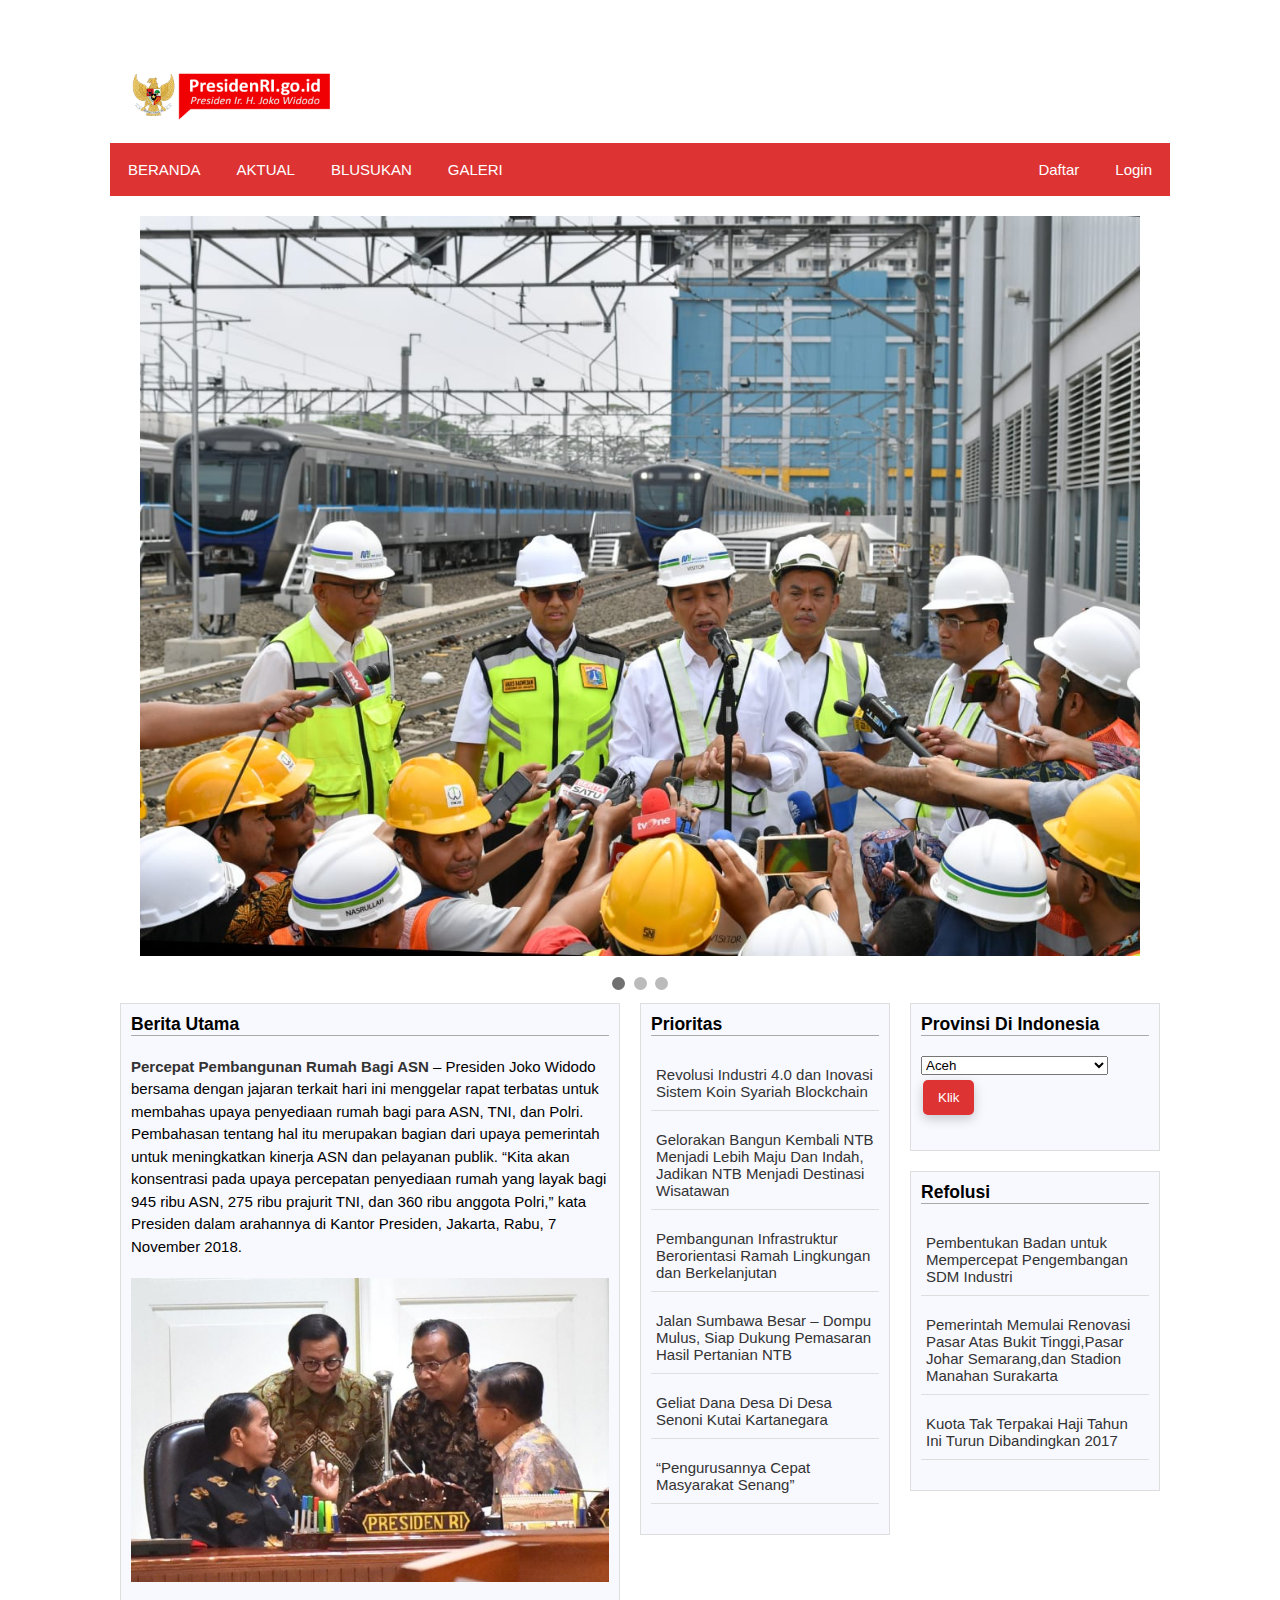
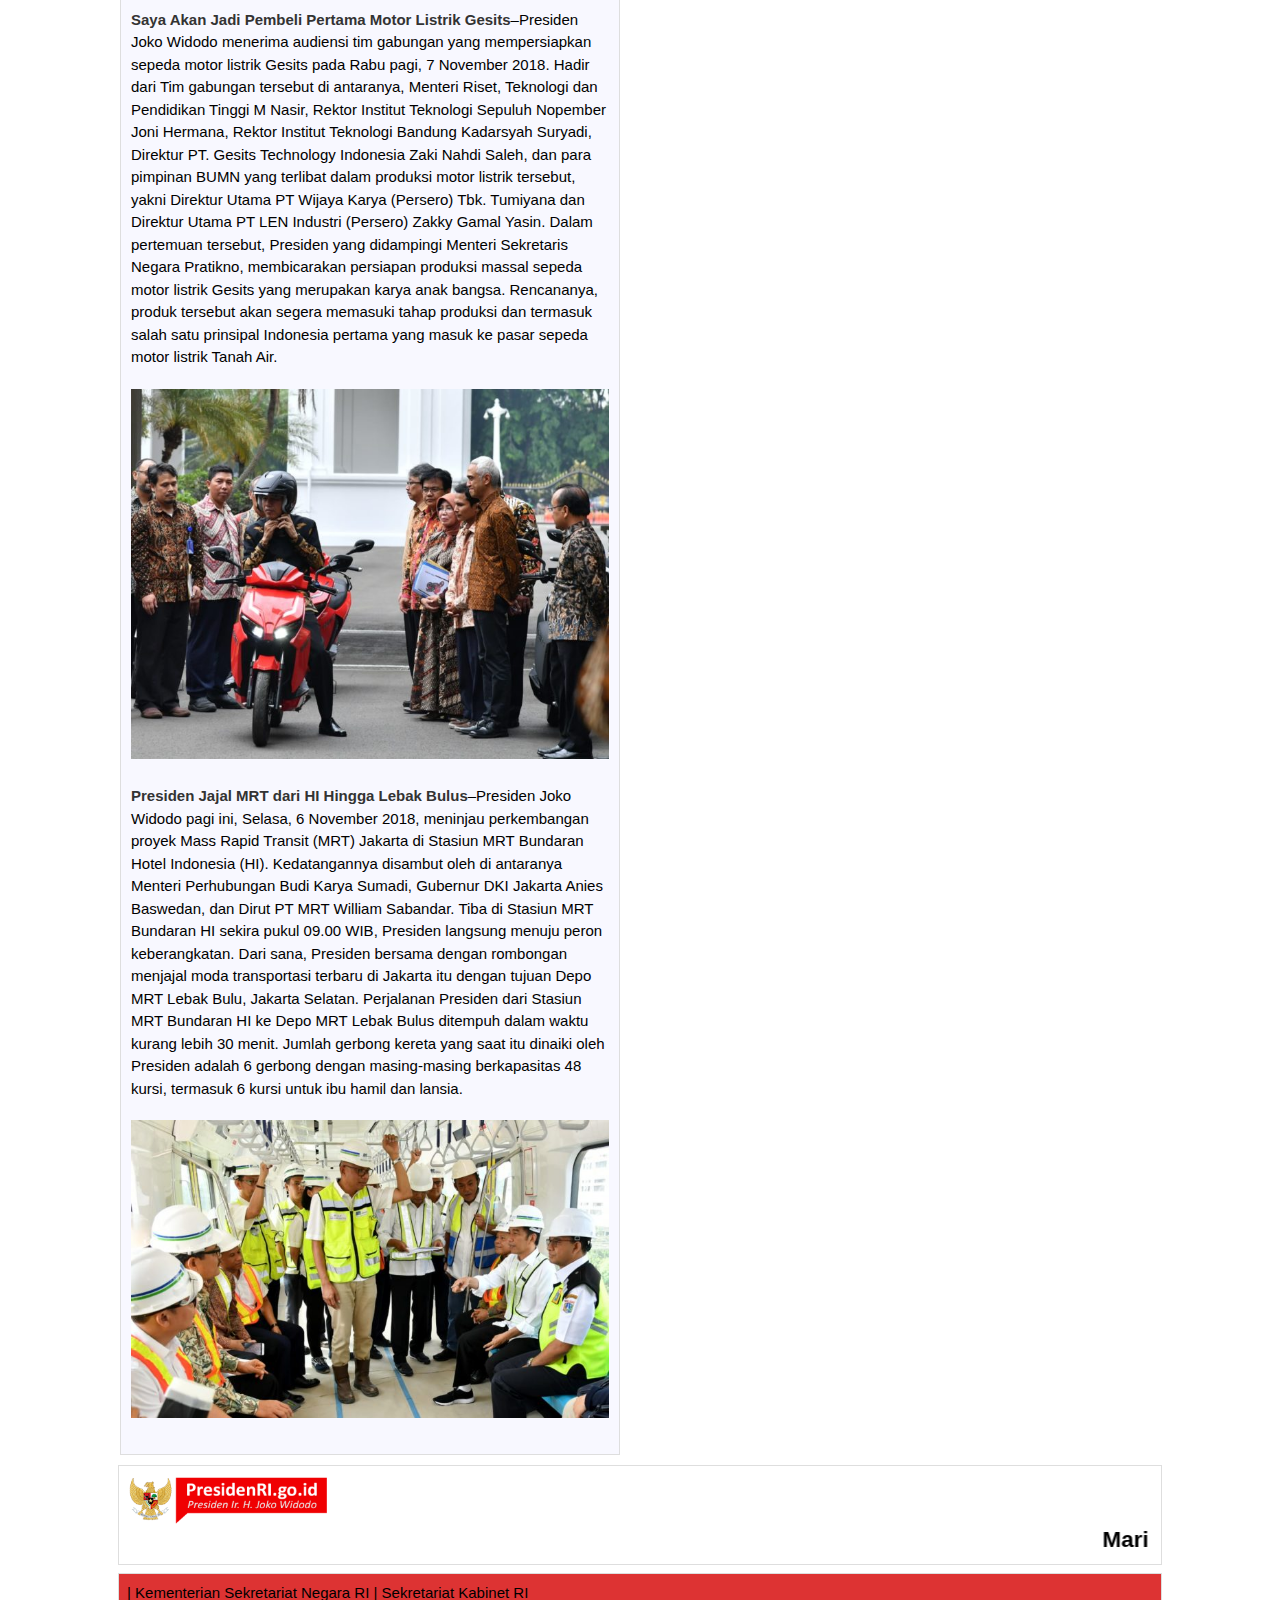
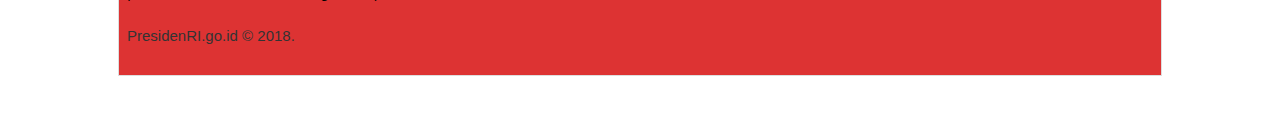
<file: index.html>
<!DOCTYPE html>
<html lang="en">

<head>
	<link href="logo.png" rel="shortcut icon">
	<meta charset="UTF-8">
	<title>Presiden RI</title>
	<meta name="viewport" content="width=device-width, initial-scale=1.0">
	<link rel="stylesheet" type="text/css" href="stylee.css">
	<script src="javascript.js"></script>
	<script src="javascript1.js"></script>
	<script type="text/javascript" src="jquery-1.2.3.min.js"></script>
	<script type="text/javascript"></script>
<body>


   <!-- <body onload = "JavaScript:AutoRefresh(5000);"> -->
<div class="backTop"><img src="11.png" width="25" height="10"></div>
<div class="container">
	<p id="name"></p>
	
	<div class="header">
			<a href="index.html"><img src="prs.png" width="200" height="50" alt="head" class="logo"></a>

			
			      <!-- <p>This page will refresh every 5 seconds.</p> -->
	</div> <!--/ .header -->
	<div class="menu">
		<meta name="viewport" content="width=320">
		<ul>

			<li><a href="index.html">BERANDA</a></li>
			<li><a href="aktual.html" onclick="cek();">AKTUAL</a></li>
			<li><a href="blusukan.html" onclick="cek();">BLUSUKAN</a></li>
			<li><a href="galeri.html" onclick="cek();">GALERI</a></li>
			<ul class="nav navbar-nav navbar-right">
			</ul>
		    <li data-toggle="modal" data-target="#mydaftar"><a href="daftar.html"><span class=""></span> Daftar</a></li>
		    <li data-toggle="modal" data-target="#mylogin"><a href="login.html"><span class=""></span> Login</a></li>

	</div>

<!--  -->

<!--  	<h2>Slideshow</h2>
	<p>Change image every 2 seconds:</p> -->
	<p></p>
 	<div class="slideshow-container">
	<div class="mySlides fade">

 	<img src="c.jpeg" style="width:100%">

	</div>
 	<div class="mySlides fade">

  	<img src="b.jpeg" style="width:100%">
	</div>
 	<div class="mySlides fade">

  	<img src="a.jpeg" style="width:100%">

	</div>
	</div>
	<br>
	<div style="text-align:center">
	 <span class="dot"></span> 
	 <span class="dot"></span> 
	 <span class="dot"></span> 
	</div>

 	<script> //slide show
	var slideIndex = 0;
	showSlides();
 	function showSlides() {
    var i;
    var slides = document.getElementsByClassName("mySlides");
    var dots = document.getElementsByClassName("dot");
    for (i = 0; i < slides.length; i++) {
       slides[i].style.display = "none";  
    }
    slideIndex++;
    if (slideIndex> slides.length) {slideIndex = 1}    
    for (i = 0; i < dots.length; i++) {
        dots[i].className = dots[i].className.replace(" active", "");
    }
    slides[slideIndex-1].style.display = "block";  
    dots[slideIndex-1].className += " active";
    setTimeout(showSlides, 4000); // 
	}
	</script>

		<!-- back to top -->
		<script src="https://code.jquery.com/jquery-3.2.1.min.js"></script>
		<script type="text/javascript">
	    var $backToTop = $(".backTop");
	    $backToTop.hide();
	    $(window).on('scroll', function() {
	      if ($(this).scrollTop() > 100) {
	        $backToTop.fadeIn();
	      } else {
	        $backToTop.fadeOut();
	      }
	    });

	    $backToTop.on('click', function(e) {
	      $("html, body").animate({scrollTop: 0}, 400);
	    });
	</script>

		<script type='text/javascript'> //menu melayang
		//<![CDATA[
		$(document).ready(function() {
		    var stickyNavTop = $('.menu ul').offset().top; 
		    var stickyNav = function(){
		        var scrollTop = $(window).scrollTop();  
		        if (scrollTop > stickyNavTop) { 
		            $('.menu ul').css({ 'position': 'fixed', 'top':0, 'z-index':999 });
		        } else {
		            $('.menu ul').css({ 'position': 'relative' });
		        }
		    };
		    stickyNav();
		    $(window).scroll(function() {
		        stickyNav();
		    });
		});
		//]]>
		</script>

		 <script>

		function myFunction() {
    	document.getElementsByClassName("menu")[0].classList.toggle("responsive");}
    </script>

		<div class="main">
		<div class="middle">
			<h3>Berita Utama</h3>
			<p><strong><a href="beranda.html">Percepat Pembangunan Rumah Bagi ASN </a></strong>– Presiden Joko Widodo bersama dengan jajaran terkait hari ini menggelar rapat terbatas untuk membahas upaya penyediaan rumah bagi para ASN, TNI, dan Polri. Pembahasan tentang hal itu merupakan bagian dari upaya pemerintah untuk meningkatkan kinerja ASN dan pelayanan publik.

			“Kita akan konsentrasi pada upaya percepatan penyediaan rumah yang layak bagi 945 ribu ASN, 275 ribu prajurit TNI, dan 360 ribu anggota Polri,” kata Presiden dalam arahannya di Kantor Presiden, Jakarta, Rabu, 7 November 2018.</p>
			<p><img src="1.jpeg" alt=""></p>
			<p><strong><a href="beranda.html">Saya Akan Jadi Pembeli Pertama Motor Listrik Gesits</a></strong>–Presiden Joko Widodo menerima audiensi tim gabungan yang mempersiapkan sepeda motor listrik Gesits pada Rabu pagi, 7 November 2018. Hadir dari Tim gabungan tersebut di antaranya, Menteri Riset, Teknologi dan Pendidikan Tinggi M Nasir, Rektor Institut Teknologi Sepuluh Nopember Joni Hermana, Rektor Institut Teknologi Bandung Kadarsyah Suryadi, Direktur PT. Gesits Technology Indonesia Zaki Nahdi Saleh, dan para pimpinan BUMN yang terlibat dalam produksi motor listrik tersebut, yakni Direktur Utama PT Wijaya Karya (Persero) Tbk. Tumiyana dan Direktur Utama PT LEN Industri (Persero) Zakky Gamal Yasin.

			Dalam pertemuan tersebut, Presiden yang didampingi Menteri Sekretaris Negara Pratikno, membicarakan persiapan produksi massal sepeda motor listrik Gesits yang merupakan karya anak bangsa. Rencananya, produk tersebut akan segera memasuki tahap produksi dan termasuk salah satu prinsipal Indonesia pertama yang masuk ke pasar sepeda motor listrik Tanah Air.</p>	
			<p><img src="2.jpeg" alt=""></p>
			<p><strong><a href="beranda.html">Presiden Jajal MRT dari HI Hingga Lebak Bulus</a></strong>–Presiden Joko Widodo pagi ini, Selasa, 6 November 2018, meninjau perkembangan proyek Mass Rapid Transit (MRT) Jakarta di Stasiun MRT Bundaran Hotel Indonesia (HI). Kedatangannya disambut oleh di antaranya Menteri Perhubungan Budi Karya Sumadi, Gubernur DKI Jakarta Anies Baswedan, dan Dirut PT MRT William Sabandar.

			Tiba di Stasiun MRT Bundaran HI sekira pukul 09.00 WIB, Presiden langsung menuju peron keberangkatan. Dari sana, Presiden bersama dengan rombongan menjajal moda transportasi terbaru di Jakarta itu dengan tujuan Depo MRT Lebak Bulu, Jakarta Selatan.

			Perjalanan Presiden dari Stasiun MRT Bundaran HI ke Depo MRT Lebak Bulus ditempuh dalam waktu kurang lebih 30 menit. Jumlah gerbong kereta yang saat itu dinaiki oleh Presiden adalah 6 gerbong dengan masing-masing berkapasitas 48 kursi, termasuk 6 kursi untuk ibu hamil dan lansia.</p>
			<p><img src="3.jpeg" alt=""></p>
		</div> <!--/ .middle -->

<div class="right">
			<h3>Prioritas</h3>
			<p>
				<ul>
					<li><a href="#">Revolusi Industri 4.0 dan Inovasi Sistem Koin Syariah Blockchain</a></li>
					<li><a href="#">Gelorakan Bangun Kembali NTB Menjadi Lebih Maju Dan Indah, Jadikan NTB Menjadi Destinasi Wisatawan</a></li>
					<li><a href="#">Pembangunan Infrastruktur Berorientasi Ramah Lingkungan dan Berkelanjutan</a></li>
					<li><a href="#">Jalan Sumbawa Besar – Dompu Mulus, Siap Dukung Pemasaran Hasil Pertanian NTB</a></li>
					<li><a href="#">Geliat Dana Desa Di Desa Senoni Kutai Kartanegara</a></li>
					<li><a href="#">“Pengurusannya Cepat Masyarakat Senang”</a></li>
					
				</ul>
			</p>
		</div> <!--/ .right -->
		<div id="demo">
				<div class="right">
			<h3>Provinsi Di Indonesia</h3>
			<p>
				<ul>
					<form>
					  <select id="mySelect">
					  	<option id="Aceh">Aceh</option>
					    <option id="Jawa Tengah">Jawa Tengah</option>
					    <option id="Jawa Barat">Jawa Barat</option>
					    <option id="Jawa Timur">Jawa Timur</option>
					    <option id="Bali">Bali</option>
					    <option id="Sumatera Utara">Sumatera Utara</option>
					    <option id="Sumatera Barat	">Sumatera Barat</option>
					    <option id="Riau">Riau</option>
					    <option id="Kepulauan Riau">Kepulauan Riau</option>
					    <option id="Jambi">Jambi</option>
					    <option id="Bengkulu">Bengkulu</option>
					    <option id="Sumatera Selatan">Sumatera Selatan</option>
					    <option id="Kepulauan Bangka Belitung">Kepulauan Bangka Belitung</option>
					    <option id="Lampung">Lampung</option>
					    <option id="Banten">Banten</option>
					    <option id="DKI Jakarta">DKI Jakarta</option>
					    <option id="DI Yogyakarta">DI Yogyakarta</option>
					    <option id="Nusa Tenggara Barat">Nusa Tenggara Barat</option>
					    <option id="Nusa Tenggara Timur">Nusa Tenggara Timur</option>
					  </select>
					  <button class="tombol" onclick="loadDoc()">Klik</button>

					</form>
					
					<p id="demo"></p>
					
				</ul>
			</p>
		</div> <!--/ .right -->
		<div class="right">
			<h3>Refolusi </h3>
			<p>
				<ul>
					<li><a href="#">Pembentukan Badan untuk Mempercepat Pengembangan SDM Industri</a></li>
					<li><a href="#">Pemerintah Memulai Renovasi Pasar Atas Bukit Tinggi,Pasar Johar Semarang,dan Stadion Manahan Surakarta</a></li>
					<li><a href="#">Kuota Tak Terpakai Haji Tahun Ini Turun Dibandingkan 2017</a></li>
					</ul>
			</p>
		</div> <!--/ .right -->

	</div> <!--/ .main -->


	<div class="footer1">
		<a href="beranda.html"><img src="prs.png" width="200" height="50" alt=""></a>
		<marquee><h2>Mari Wujudkan Indonesia Menjadi Negara Yang Lebih Baik!!</h2></marquee>
	</div>

	<div class="footer">
		<p>| Kementerian Sekretariat Negara RI | Sekretariat Kabinet RI </p>
		<p><a href="http://presidenri.go.id">PresidenRI.go.id © 2018.</a></p>
	</div> <!--/ .footer -->
 

</div>
</body>
</html>
</div>
</file>
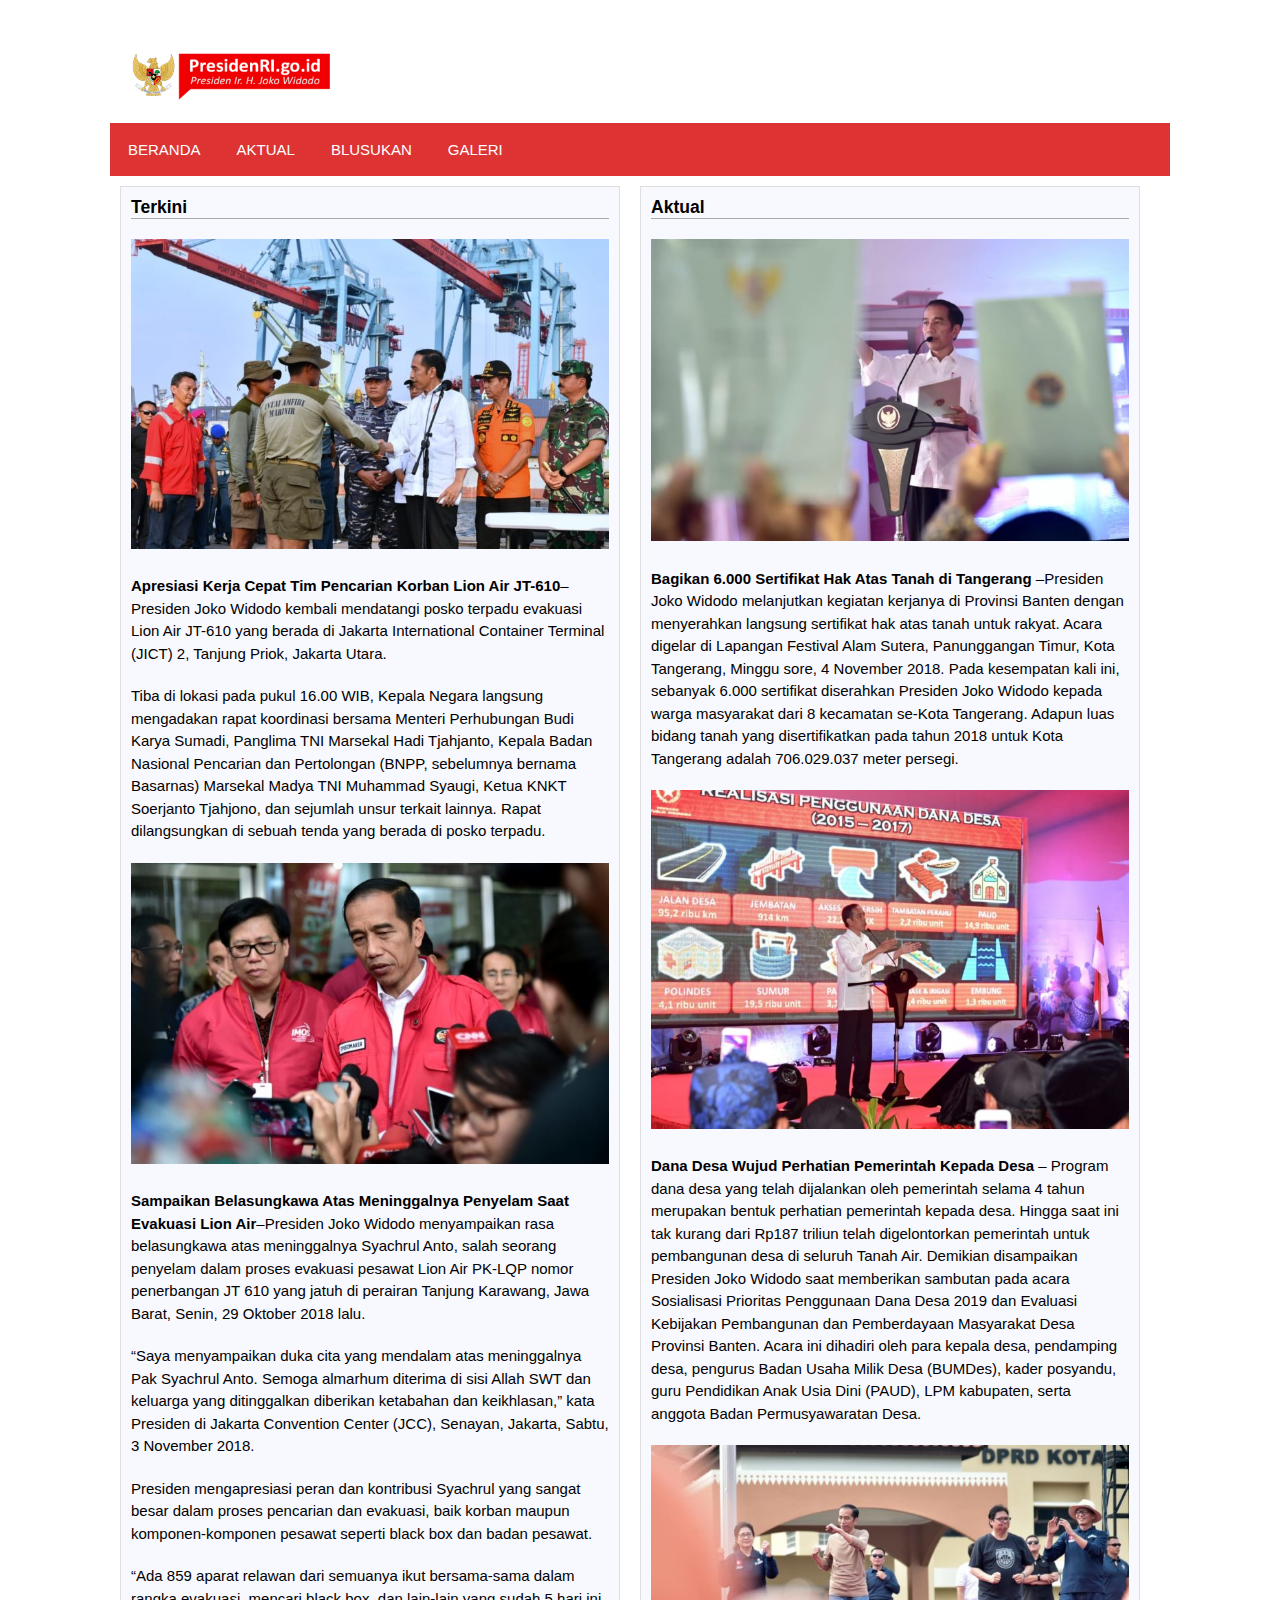
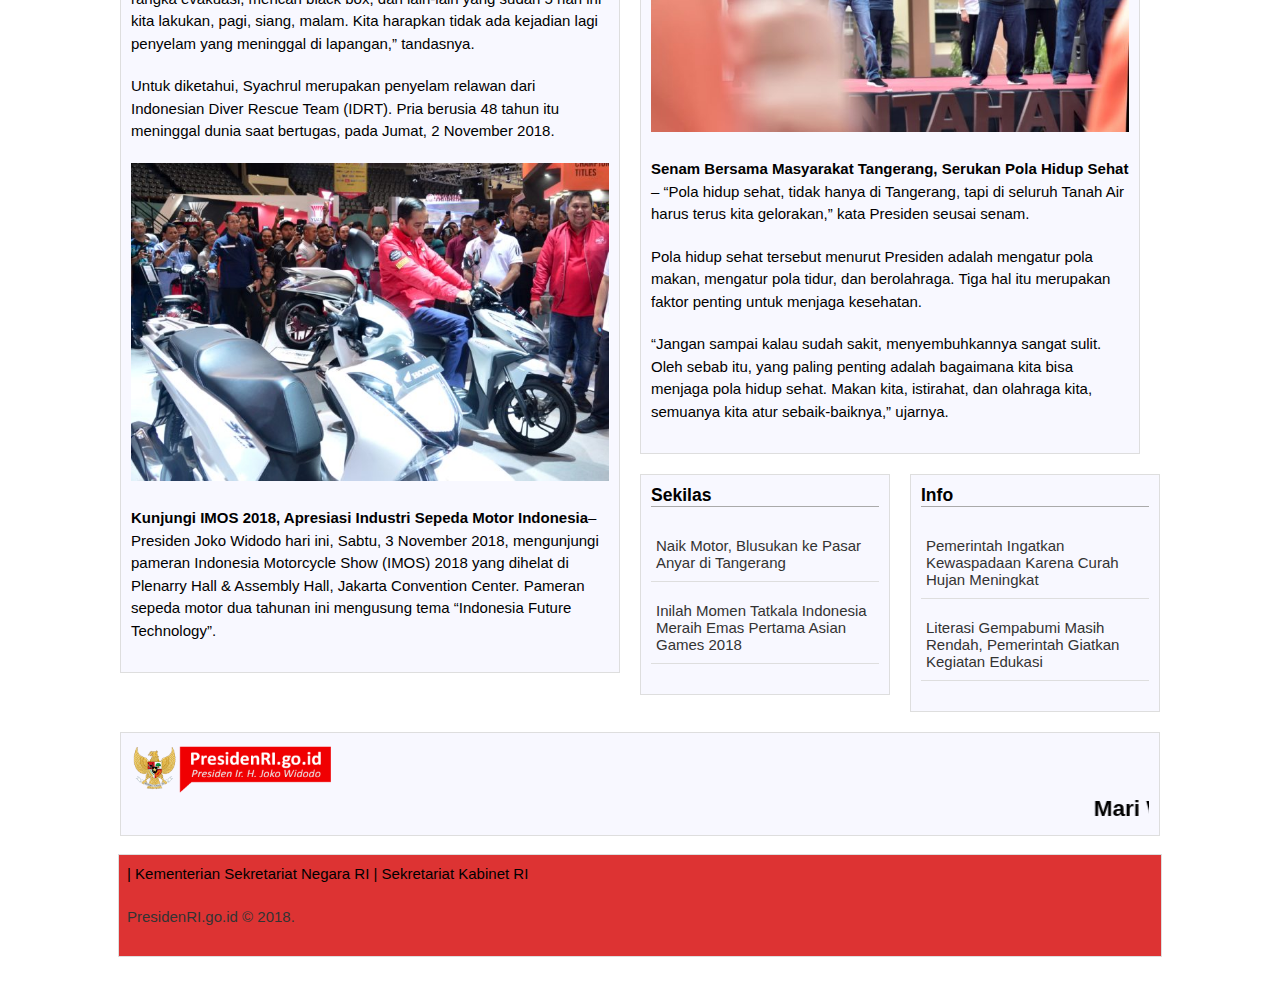
<file: aktual.html>
<!DOCTYPE html>
<html lang="en">
<head>
	<link href="logo.png" rel="shortcut icon">
	<meta charset="UTF-8">
	<title>Presiden RI</title>
	<meta name="viewport" content="width=device-width, initial-scale=1.0">
	<link rel="stylesheet" type="text/css" href="stylee.css">
	<script src="javascript.js"></script>
</head>
<body>
	
<div class="backTop"><img src="11.png" width="25" height="10"></div>
<div class="container">
	
	<div class="header">
			<a href="index.html"><img src="prs.png" width="200" height="50" alt="head" class="logo"></a>
	</div> <!--/ .header -->
	<div class="menu">
		<ul>
			<li><a href="index.html">BERANDA</a></li>
			<li><a href="aktual.html" >AKTUAL</a></li>
			<li><a href="blusukan.html" onclick="cek();">BLUSUKAN</a></li>
			<li><a href="galeri.html" onclick="cek();">GALERI</a></li>
			</ul>
	</div>

	<div class="main">
		<div class="kanan">
			<h3>Terkini</h3>
			<p><img src="t5.jpeg" alt=""></p>
			<p><strong>Apresiasi Kerja Cepat Tim Pencarian Korban Lion Air JT-610</a></strong>–Presiden Joko Widodo kembali mendatangi posko terpadu evakuasi Lion Air JT-610 yang berada di Jakarta International Container Terminal (JICT) 2, Tanjung Priok, Jakarta Utara.</p>

			<p>Tiba di lokasi pada pukul 16.00 WIB, Kepala Negara langsung mengadakan rapat koordinasi bersama Menteri Perhubungan Budi Karya Sumadi, Panglima TNI Marsekal Hadi Tjahjanto, Kepala Badan Nasional Pencarian dan Pertolongan (BNPP, sebelumnya bernama Basarnas) Marsekal Madya TNI Muhammad Syaugi, Ketua KNKT Soerjanto Tjahjono, dan sejumlah unsur terkait lainnya. Rapat dilangsungkan di sebuah tenda yang berada di posko terpadu.</p>

			<p><img src="t6.jpeg" alt=""></p>
			<p><strong>Sampaikan Belasungkawa Atas Meninggalnya Penyelam Saat Evakuasi Lion Air</a></strong>–Presiden Joko Widodo menyampaikan rasa belasungkawa atas meninggalnya Syachrul Anto, salah seorang penyelam dalam proses evakuasi pesawat Lion Air PK-LQP nomor penerbangan JT 610 yang jatuh di perairan Tanjung Karawang, Jawa Barat, Senin, 29 Oktober 2018 lalu.</p>

			<p>“Saya menyampaikan duka cita yang mendalam atas meninggalnya Pak Syachrul Anto. Semoga almarhum diterima di sisi Allah SWT dan keluarga yang ditinggalkan diberikan ketabahan dan keikhlasan,” kata Presiden di Jakarta Convention Center (JCC), Senayan, Jakarta, Sabtu, 3 November 2018.</p>

			<p>Presiden mengapresiasi peran dan kontribusi Syachrul yang sangat besar dalam proses pencarian dan evakuasi, baik korban maupun komponen-komponen pesawat seperti black box dan badan pesawat.</p>

			<p>“Ada 859 aparat relawan dari semuanya ikut bersama-sama dalam rangka evakuasi, mencari black box, dan lain-lain yang sudah 5 hari ini kita lakukan, pagi, siang, malam. Kita harapkan tidak ada kejadian lagi penyelam yang meninggal di lapangan,” tandasnya.</p>

			<p>Untuk diketahui, Syachrul merupakan penyelam relawan dari Indonesian Diver Rescue Team (IDRT). Pria berusia 48 tahun itu meninggal dunia saat bertugas, pada Jumat, 2 November 2018.</p>
			<p><img src="t4.jpeg" alt=""></p>
			<p><strong>Kunjungi IMOS 2018, Apresiasi Industri Sepeda Motor Indonesia</a></strong>–Presiden Joko Widodo hari ini, Sabtu, 3 November 2018, mengunjungi pameran Indonesia Motorcycle Show (IMOS) 2018 yang dihelat di Plenarry Hall & Assembly Hall, Jakarta Convention Center. Pameran sepeda motor dua tahunan ini mengusung tema “Indonesia Future Technology”.</p>


		</div> <!--/ .kanan -->


		<div class="middle">
			<h3>Aktual</h3>
			<p><img src="t1.jpeg" alt=""></p>
			<p><strong>Bagikan 6.000 Sertifikat Hak Atas Tanah di Tangerang</strong> –Presiden Joko Widodo melanjutkan kegiatan kerjanya di Provinsi Banten dengan menyerahkan langsung sertifikat hak atas tanah untuk rakyat. Acara digelar di Lapangan Festival Alam Sutera, Panunggangan Timur, Kota Tangerang, Minggu sore, 4 November 2018.
			Pada kesempatan kali ini, sebanyak 6.000 sertifikat diserahkan Presiden Joko Widodo kepada warga masyarakat dari 8 kecamatan se-Kota Tangerang. Adapun luas bidang tanah yang disertifikatkan pada tahun 2018 untuk Kota Tangerang adalah 706.029.037 meter persegi.</p>
			<p><img src="t2.jpeg" alt=""></p>
			<p><strong>Dana Desa Wujud Perhatian Pemerintah Kepada Desa</strong> – Program dana desa yang telah dijalankan oleh pemerintah selama 4 tahun merupakan bentuk perhatian pemerintah kepada desa. Hingga saat ini tak kurang dari Rp187 triliun telah digelontorkan pemerintah untuk pembangunan desa di seluruh Tanah Air.
			Demikian disampaikan Presiden Joko Widodo saat memberikan sambutan pada acara Sosialisasi Prioritas Penggunaan Dana Desa 2019 dan Evaluasi Kebijakan Pembangunan dan Pemberdayaan Masyarakat Desa Provinsi Banten. Acara ini dihadiri oleh para kepala desa, pendamping desa, pengurus Badan Usaha Milik Desa (BUMDes), kader posyandu, guru Pendidikan Anak Usia Dini (PAUD), LPM kabupaten, serta anggota Badan Permusyawaratan Desa.</p>
			<p><img src="t3.jpeg" alt=""></p>
			<p><strong>Senam Bersama Masyarakat Tangerang, Serukan Pola Hidup Sehat</strong> – “Pola hidup sehat, tidak hanya di Tangerang, tapi di seluruh Tanah Air harus terus kita gelorakan,” kata Presiden seusai senam.

			<p>Pola hidup sehat tersebut menurut Presiden adalah mengatur pola makan, mengatur pola tidur, dan berolahraga. Tiga hal itu merupakan faktor penting untuk menjaga kesehatan.</p>

			<p>“Jangan sampai kalau sudah sakit, menyembuhkannya sangat sulit. Oleh sebab itu, yang paling penting adalah bagaimana kita bisa menjaga pola hidup sehat. Makan kita, istirahat, dan olahraga kita, semuanya kita atur sebaik-baiknya,” ujarnya.</p>
			
			
		</div> 
		<div class="right">
			<h3>Sekilas</h3>
			<p>
				<ul>
					<li><a href="#">Naik Motor, Blusukan ke Pasar Anyar di Tangerang</a></li>
					<li><a href="#">Inilah Momen Tatkala Indonesia Meraih Emas Pertama Asian Games 2018</a></li>
					
				</ul>
			</p>
		</div> <!--/ .right -->
				<div class="right">
			<h3>Info</h3>
			<p>
				<ul>
					<li><a href="#">Pemerintah Ingatkan Kewaspadaan Karena Curah Hujan Meningkat</a></li>
					<li><a href="#">Literasi Gempabumi Masih Rendah, Pemerintah Giatkan Kegiatan Edukasi</a></li>
					
				</ul>
			</p>
		</div> <!--/ .right -->

		
		<script src="https://code.jquery.com/jquery-3.2.1.min.js"></script>
		<script type="text/javascript">
	    var $backToTop = $(".backTop");
	    $backToTop.hide();
	    $(window).on('scroll', function() {
	      if ($(this).scrollTop() > 100) {
	        $backToTop.fadeIn();
	      } else {
	        $backToTop.fadeOut();
	      }
	    });

	    $backToTop.on('click', function(e) {
	      $("html, body").animate({scrollTop: 0}, 500);
	    });
	</script>

		<script type='text/javascript'>
	//<![CDATA[
	$(document).ready(function() {
	    var stickyNavTop = $('.menu ul').offset().top; 
	    var stickyNav = function(){
	        var scrollTop = $(window).scrollTop();  
	        if (scrollTop > stickyNavTop) { 
	            $('.menu ul').css({ 'position': 'fixed', 'top':0, 'z-index':999 });
	        } else {
	            $('.menu ul').css({ 'position': 'relative' });
	        }
	    };
	    stickyNav();
	    $(window).scroll(function() {
	        stickyNav();
	    });
	});
	//]]>
	</script>

	</div> <!--/ .main -->

	<div class="middle3">
		<a href="beranda.html"><img src="prs.png" width="200" height="50" alt=""></a>
		<marquee><h2>Mari Wujudkan Indonesia Menjadi Negara Yang Lebih Baik!!</h2></marquee>
	</div>

	<div class="footer">
		<p>| Kementerian Sekretariat Negara RI | Sekretariat Kabinet RI </p>
		<p><a href="http://presidenri.go.id">PresidenRI.go.id © 2018.</a></p>
	</div> <!--/ .footer -->
 
</div>

</body>
</html>
</file>
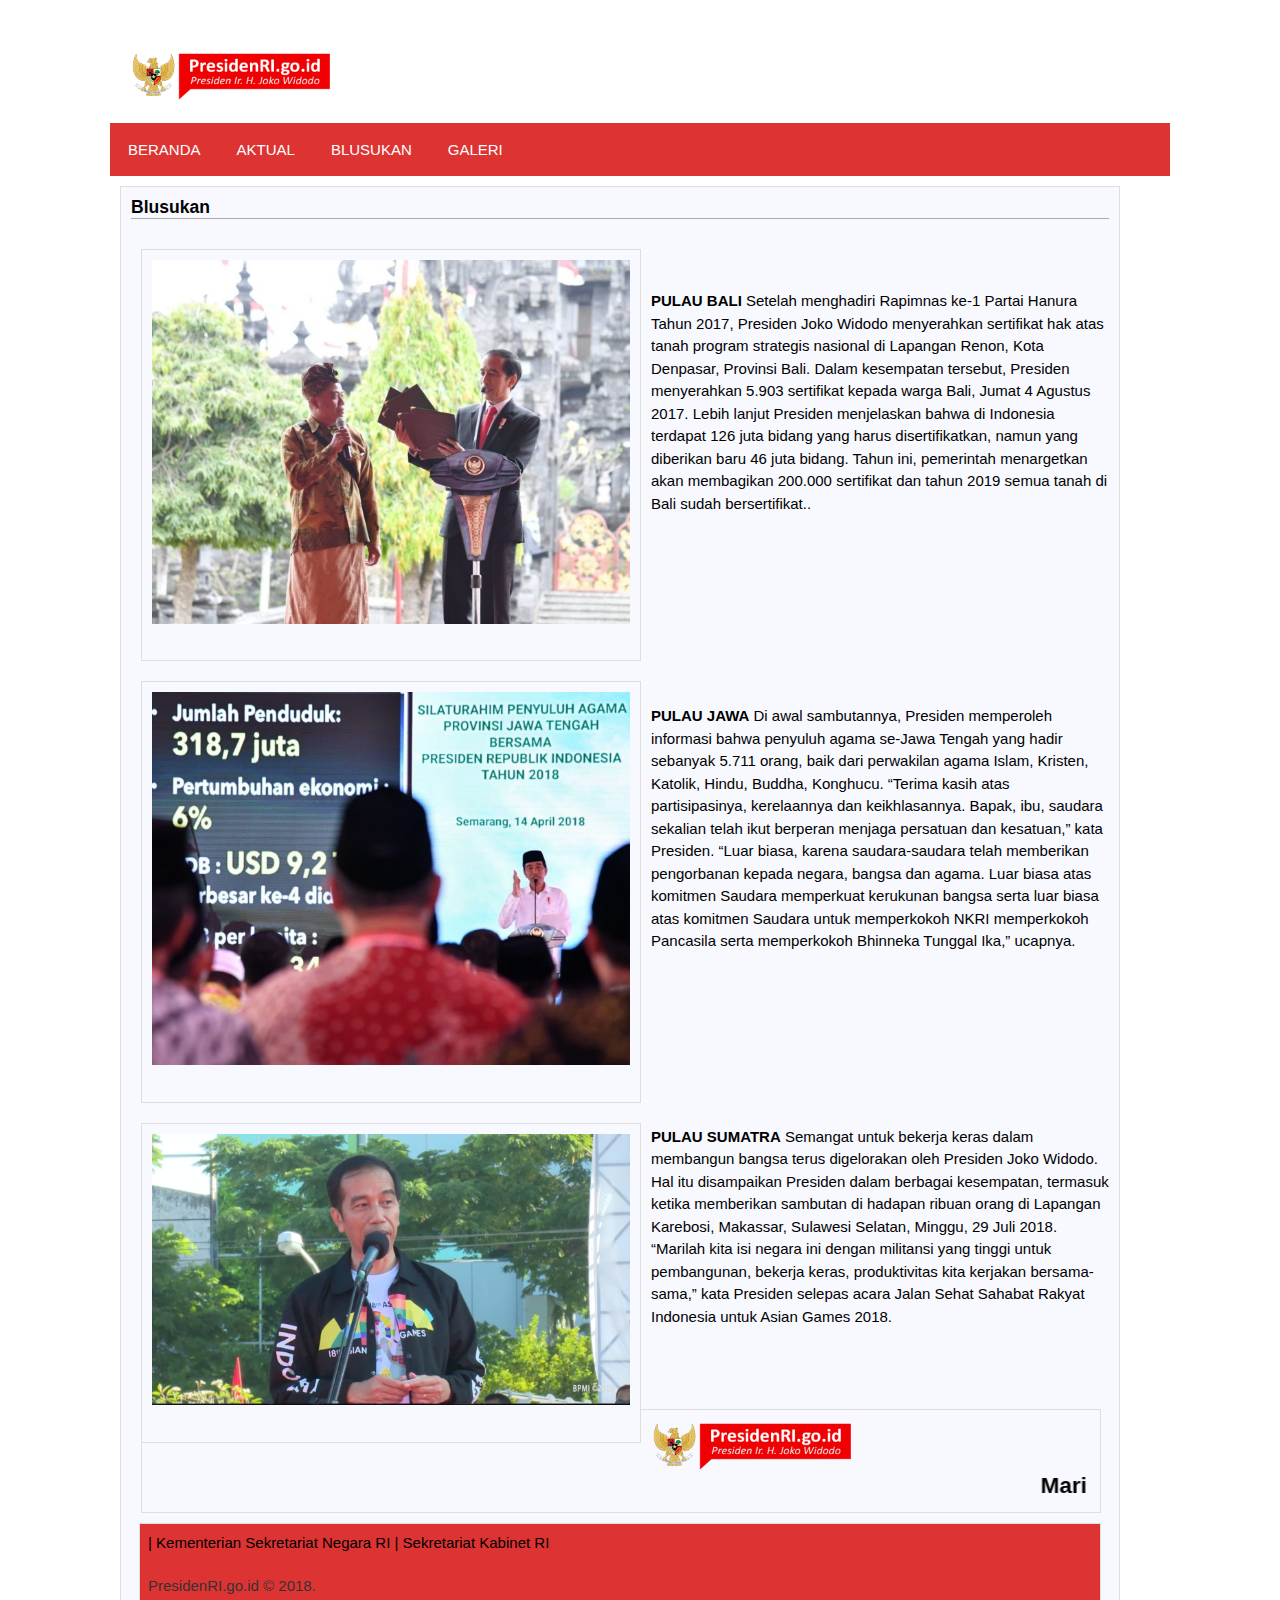
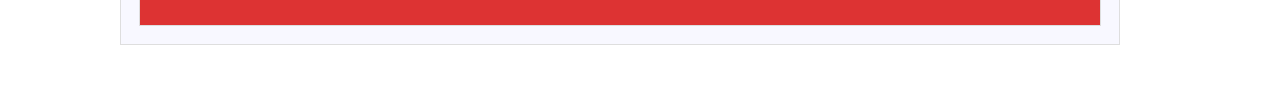
<file: blusukan.html>
<!DOCTYPE html>
<html lang="en">
<head>
	<link href="logo.png" rel="shortcut icon">
	<meta charset="UTF-8">
	<title>Presiden RI</title>
	<meta name="viewport" content="width=device-width, initial-scale=1.0">
	<link rel="stylesheet" type="text/css" href="stylee.css">
	<script src="javascript.js"></script>
</head>
<body>
	
<div class="backTop"><img src="11.png" width="25" height="10"></div>
<div class="container">
	
	<div class="header">
			<a href="index.html"><img src="prs.png" width="200" height="50" alt="head" class="logo"></a>
	</div> <!--/ .header -->
	<div class="menu">
		<ul>
			<li><a href="index.html">BERANDA</a></li>
			<li><a href="aktual.html" onclick="cek();">AKTUAL</a></li>
			<li><a href="blusukan.html">BLUSUKAN</a></li>
			<li><a href="galeri.html" onclick="cek();">GALERI</a></li>
			</ul>
	</div>
			<div class="main">
		
<div class="middle1">
			<h3>Blusukan</h3>
			
			<div class="middle">
			<p><img src="blusuk1.jpeg" alt=""></p></div>
			<BR><BR><BR><P><strong>PULAU BALI</strong> Setelah menghadiri Rapimnas ke-1 Partai Hanura Tahun 2017, Presiden Joko Widodo menyerahkan sertifikat hak atas tanah program strategis nasional di Lapangan Renon, Kota Denpasar, Provinsi Bali. Dalam kesempatan tersebut, Presiden menyerahkan 5.903 sertifikat kepada warga Bali, Jumat 4 Agustus 2017.

			Lebih lanjut Presiden menjelaskan bahwa di Indonesia terdapat 126 juta bidang yang harus disertifikatkan, namun yang diberikan baru 46 juta bidang. Tahun ini, pemerintah menargetkan akan membagikan 200.000 sertifikat dan tahun 2019 semua tanah di Bali sudah bersertifikat..
			</P></BR></BR></BR></BR>
			<div class="middle">
			<p><img src="blusuk2.jpeg" width="500" height="550" alt=""></p></div>
			<BR><BR><BR><BR><BR><BR><P><strong>PULAU JAWA</strong> Di awal sambutannya, Presiden memperoleh informasi bahwa penyuluh agama se-Jawa Tengah yang hadir sebanyak 5.711 orang, baik dari perwakilan agama Islam, Kristen, Katolik, Hindu, Buddha, Konghucu. “Terima kasih atas partisipasinya, kerelaannya dan keikhlasannya. Bapak, ibu, saudara sekalian telah ikut berperan menjaga persatuan dan kesatuan,” kata Presiden.

			“Luar biasa, karena saudara-saudara telah memberikan pengorbanan kepada negara, bangsa dan agama. Luar biasa atas komitmen Saudara memperkuat kerukunan bangsa serta luar biasa atas komitmen Saudara untuk memperkokoh NKRI memperkokoh Pancasila serta memperkokoh Bhinneka Tunggal Ika,” ucapnya.
			</P></BR></BR></BR></BR></BR></BR>
			<div class="middle">
			<p><img src="blusuk3.png" width="700" height="850" alt=""></p></div>
			<BR><BR><BR><P><strong>PULAU SUMATRA</strong> Semangat untuk bekerja keras dalam membangun bangsa terus digelorakan oleh Presiden Joko Widodo. Hal itu disampaikan Presiden dalam berbagai kesempatan, termasuk ketika memberikan sambutan di hadapan ribuan orang di Lapangan Karebosi, Makassar, Sulawesi Selatan, Minggu, 29 Juli 2018.

			“Marilah kita isi negara ini dengan militansi yang tinggi untuk pembangunan, bekerja keras, produktivitas kita kerjakan bersama-sama,” kata Presiden selepas acara Jalan Sehat Sahabat Rakyat Indonesia untuk Asian Games 2018.
			</P></BR></BR></BR>


		<script src="https://code.jquery.com/jquery-3.2.1.min.js"></script>
		<script type="text/javascript">
	    var $backToTop = $(".backTop");
	    $backToTop.hide();
	    $(window).on('scroll', function() {
	      if ($(this).scrollTop() > 100) {
	        $backToTop.fadeIn();
	      } else {
	        $backToTop.fadeOut();
	      }
	    });

	    $backToTop.on('click', function(e) {
	      $("html, body").animate({scrollTop: 0}, 500);
	    });
	</script>

		<script type='text/javascript'>
	//<![CDATA[
	$(document).ready(function() {
	    var stickyNavTop = $('.menu ul').offset().top; 
	    var stickyNav = function(){
	        var scrollTop = $(window).scrollTop();  
	        if (scrollTop > stickyNavTop) { 
	            $('.menu ul').css({ 'position': 'fixed', 'top':0, 'z-index':999 });
	        } else {
	            $('.menu ul').css({ 'position': 'relative' });
	        }
	    };
	    stickyNav();
	    $(window).scroll(function() {
	        stickyNav();
	    });
	});
	//]]>
	</script>

			
	<div class="middle4">
		<a href="beranda.html"><img src="prs.png" width="200" height="50" alt=""></a>
		<marquee><h2>Mari Wujudkan Indonesia Menjadi Negara Yang Lebih Baik!!</h2></marquee>
	</div>

	<div class="footer">
		<p>| Kementerian Sekretariat Negara RI | Sekretariat Kabinet RI </p>
		<p><a href="http://presidenri.go.id">PresidenRI.go.id © 2018.</a></p>
	</div> <!--/ .footer -->
 
</div>

</body>
</html>
</file>
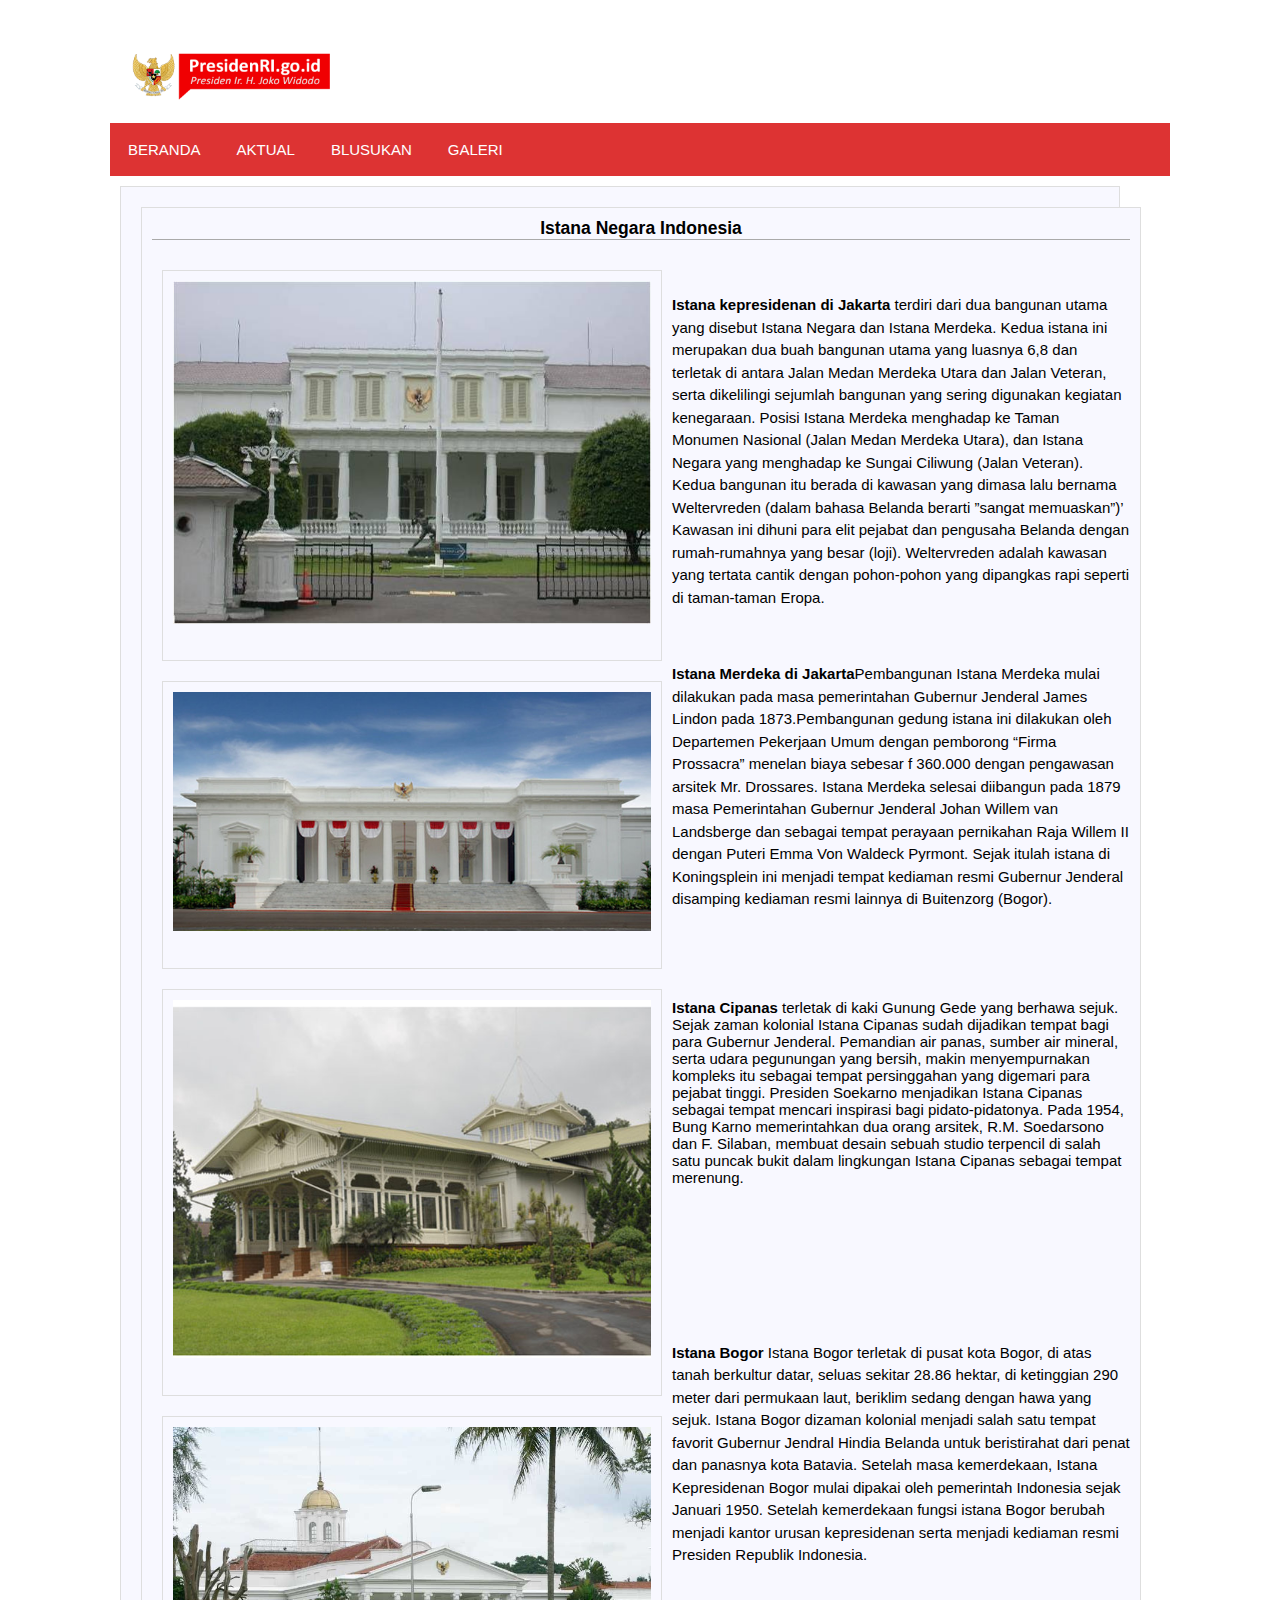
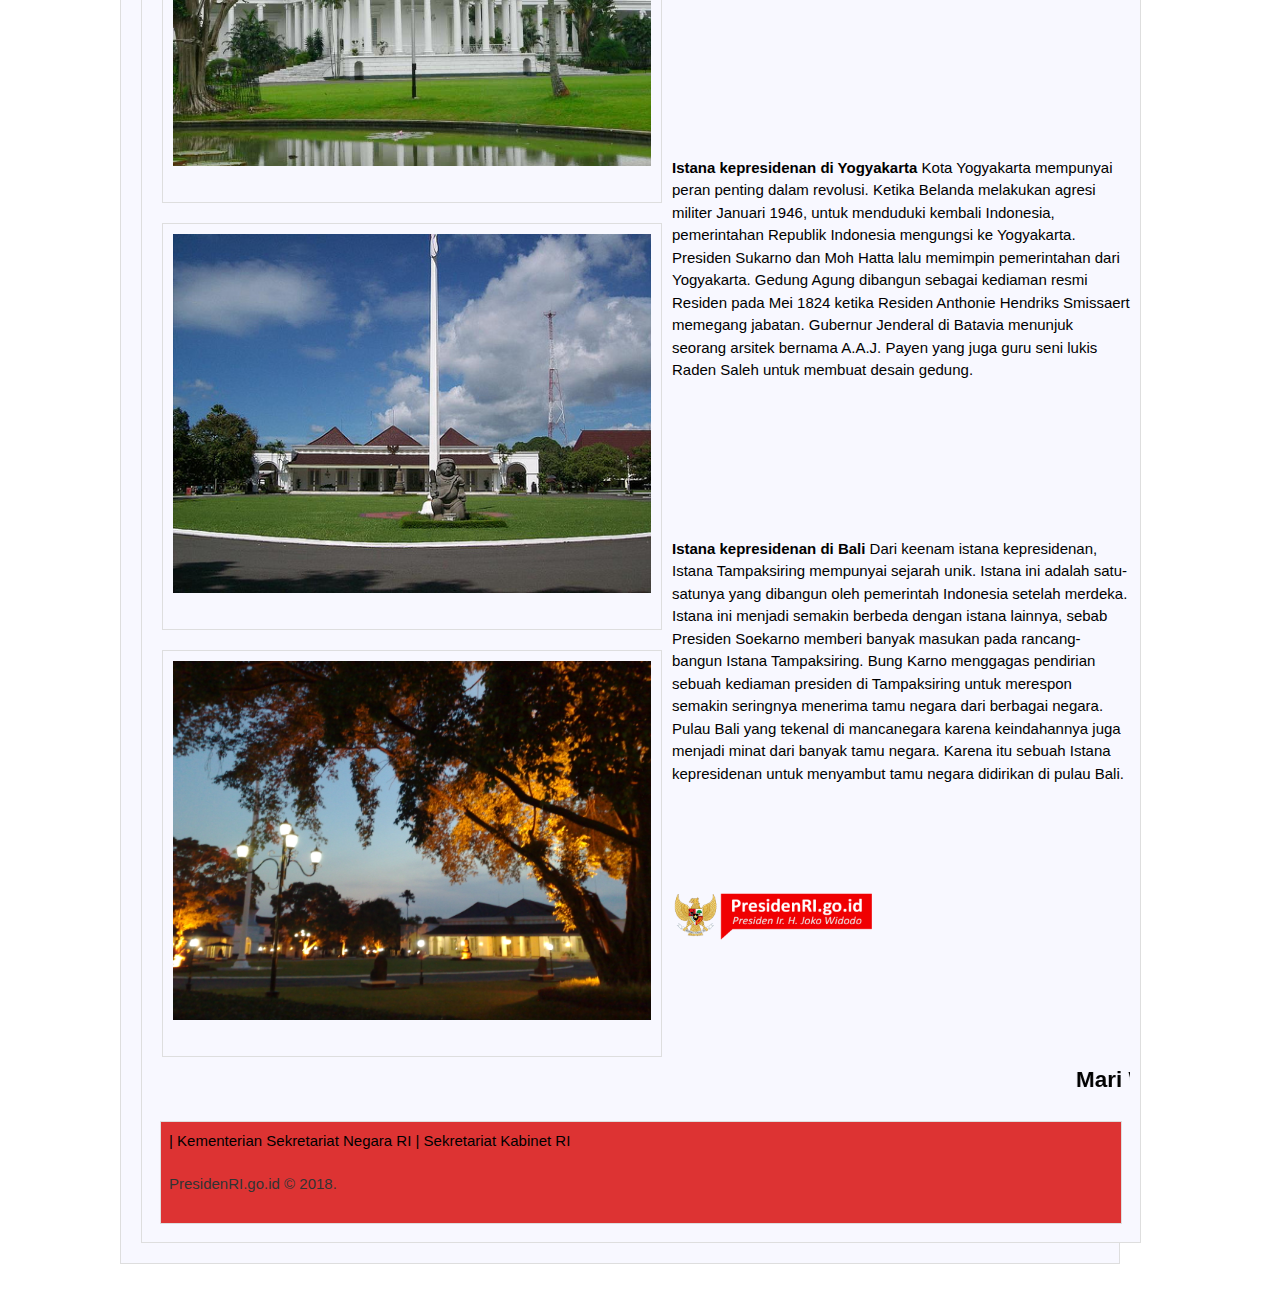
<file: galeri.html>
<!DOCTYPE html>
<html lang="en">
<head>
	<link href="logo.png" rel="shortcut icon">
	<meta charset="UTF-8">
	<title>Presiden RI</title>
	<meta name="viewport" content="width=device-width, initial-scale=1.0">
	<link rel="stylesheet" type="text/css" href="stylee.css">
	<script src="javascript.js"></script>
</head>
<body>
	
<div class="backTop"><img src="11.png" width="25" height="10"></div>
<div class="container">
	
	<div class="header">
			<a href="index.html"><img src="prs.png" width="200" height="50" alt="head" class="logo"></a>
	</div> <!--/ .header -->
	<div class="menu">
		<ul>
			<li><a href="index.html">BERANDA</a></li>
			<li><a href="aktual.html" onclick="cek();">AKTUAL</a></li>
			<li><a href="blusukan.html" onclick="cek();">BLUSUKAN</a></li>
			<li><a href="galeri.html">GALERI</a></li>
			</ul>
	</div>


<div class="main">

		<div class="middle1">
			<div class="middle1">
			<h3><center>Istana Negara Indonesia</center></h3>
			
			<div class="middle">
			<p><img src="istana1.jpg" alt=""></p></div>
			<BR><BR><P><strong>Istana kepresidenan di Jakarta</strong>  terdiri dari dua bangunan utama yang disebut Istana Negara dan Istana Merdeka. Kedua istana ini merupakan dua buah bangunan utama yang luasnya 6,8 dan terletak di antara Jalan Medan Merdeka Utara dan Jalan Veteran, serta dikelilingi sejumlah bangunan yang sering digunakan kegiatan kenegaraan.
			Posisi Istana Merdeka menghadap ke Taman Monumen Nasional (Jalan Medan Merdeka Utara), dan Istana Negara yang menghadap ke Sungai Ciliwung (Jalan Veteran). Kedua bangunan itu berada di kawasan yang dimasa lalu bernama Weltervreden (dalam bahasa Belanda berarti ”sangat memuaskan”)’ Kawasan ini dihuni para elit pejabat dan pengusaha Belanda dengan rumah-rumahnya yang besar (loji). Weltervreden adalah kawasan yang tertata cantik dengan pohon-pohon yang dipangkas rapi seperti di taman-taman Eropa.
			</P></BR></BR>
			<div class="middle">
			<p><img src="istana2.jpg" alt=""></p></div>
			<P><strong>Istana Merdeka di Jakarta</strong>Pembangunan Istana Merdeka mulai dilakukan pada masa pemerintahan Gubernur Jenderal James Lindon pada 1873.Pembangunan gedung istana ini dilakukan oleh  Departemen Pekerjaan Umum dengan pemborong “Firma Prossacra” menelan biaya sebesar f 360.000 dengan pengawasan arsitek Mr. Drossares. Istana Merdeka selesai diibangun  pada 1879 masa Pemerintahan Gubernur Jenderal Johan Willem van Landsberge dan sebagai tempat perayaan pernikahan Raja Willem II dengan Puteri Emma Von Waldeck Pyrmont. Sejak itulah istana di Koningsplein ini menjadi tempat kediaman resmi Gubernur Jenderal disamping kediaman resmi lainnya di Buitenzorg (Bogor).
			</P>
			<div class="middle">
			<p><img src="istana3.jpg" alt=""></p></div>
			<BR><BR><BR><BR><strong>Istana Cipanas</strong> terletak di kaki Gunung Gede yang berhawa sejuk. Sejak zaman kolonial Istana Cipanas sudah dijadikan tempat bagi para Gubernur Jenderal. Pemandian air panas, sumber air mineral, serta udara pegunungan yang bersih, makin menyempurnakan kompleks itu sebagai tempat persinggahan yang digemari para pejabat tinggi. Presiden Soekarno menjadikan Istana Cipanas sebagai tempat mencari inspirasi bagi pidato-pidatonya.
			Pada 1954, Bung Karno memerintahkan dua orang arsitek, R.M. Soedarsono dan F. Silaban, membuat desain sebuah studio terpencil di salah satu puncak bukit dalam lingkungan Istana Cipanas sebagai tempat merenung.
			</P></BR></BR></BR></BR>
			<div class="middle">
			<p><img src="istana4.jpg" alt=""></p></div>
			<BR><BR><BR><BR><P><strong>Istana Bogor</strong>  Istana Bogor terletak di pusat kota Bogor, di atas tanah berkultur datar, seluas sekitar 28.86 hektar, di ketinggian 290 meter dari permukaan laut, beriklim sedang dengan hawa yang sejuk. Istana Bogor dizaman kolonial menjadi salah satu tempat favorit Gubernur Jendral Hindia Belanda untuk beristirahat dari penat dan panasnya kota Batavia.
			Setelah masa kemerdekaan, Istana Kepresidenan Bogor mulai dipakai oleh pemerintah Indonesia sejak Januari 1950. Setelah kemerdekaan fungsi istana Bogor berubah menjadi kantor urusan kepresidenan serta menjadi kediaman resmi Presiden Republik Indonesia.
			</P></BR></BR></BR></BR>
			<div class="middle">
			<p><img src="istana5.jpg" alt=""></p></div>
			<BR><BR><BR><BR><BR><BR><P><strong>Istana kepresidenan di Yogyakarta</strong>  Kota Yogyakarta mempunyai peran penting dalam revolusi. Ketika Belanda melakukan agresi militer Januari 1946,  untuk menduduki kembali Indonesia, pemerintahan Republik Indonesia mengungsi ke Yogyakarta. Presiden Sukarno dan Moh Hatta lalu memimpin pemerintahan dari Yogyakarta.
			Gedung Agung dibangun sebagai kediaman resmi Residen pada Mei 1824 ketika Residen Anthonie Hendriks Smissaert memegang jabatan. Gubernur Jenderal di Batavia menunjuk seorang arsitek bernama A.A.J. Payen yang juga guru seni lukis Raden Saleh untuk membuat desain gedung.
			</P></BR></BR></BR></BR></BR></BR>
			<div class="middle">
			<p><img src="istana6.jpg" alt=""></p></div>
			<BR><BR><P><strong>Istana kepresidenan di Bali</strong>  Dari keenam istana kepresidenan, Istana Tampaksiring mempunyai sejarah unik. Istana ini adalah satu-satunya yang  dibangun oleh pemerintah Indonesia setelah merdeka. Istana ini menjadi semakin berbeda dengan istana lainnya, sebab Presiden Soekarno memberi banyak masukan pada rancang-bangun Istana Tampaksiring.
			Bung Karno menggagas pendirian sebuah kediaman presiden di Tampaksiring untuk merespon semakin seringnya menerima tamu negara dari berbagai negara. Pulau Bali yang tekenal di mancanegara karena keindahannya juga menjadi minat dari banyak tamu negara. Karena itu sebuah Istana kepresidenan untuk menyambut tamu negara didirikan di pulau Bali.
			</P></BR></BR></BR></BR>


		<script src="https://code.jquery.com/jquery-3.2.1.min.js"></script>
		<script type="text/javascript">
	    var $backToTop = $(".backTop");
	    $backToTop.hide();
	    $(window).on('scroll', function() {
	      if ($(this).scrollTop() > 100) {
	        $backToTop.fadeIn();
	      } else {
	        $backToTop.fadeOut();
	      }
	    });

	    $backToTop.on('click', function(e) {
	      $("html, body").animate({scrollTop: 0}, 500);
	    });
	</script>

		<script type='text/javascript'>
	//<![CDATA[
	$(document).ready(function() {
	    var stickyNavTop = $('.menu ul').offset().top; 
	    var stickyNav = function(){
	        var scrollTop = $(window).scrollTop();  
	        if (scrollTop > stickyNavTop) { 
	            $('.menu ul').css({ 'position': 'fixed', 'top':0, 'z-index':999 });
	        } else {
	            $('.menu ul').css({ 'position': 'relative' });
	        }
	    };
	    stickyNav();
	    $(window).scroll(function() {
	        stickyNav();
	    });
	});
	//]]>
	</script>

<br>
	<div class="middle4>
		<a href="beranda.html"><img src="prs.png" width="200" height="50" alt=""></a>
		<marquee><h2>Mari Wujudkan Indonesia Menjadi Negara Yang Lebih Baik!!</h2></marquee>
	</div>
</br>

	<div class="footer">
		<p>| Kementerian Sekretariat Negara RI | Sekretariat Kabinet RI </p>
		<p><a href="http://presidenri.go.id">PresidenRI.go.id © 2018.</a></p>
	</div> <!--/ .footer -->
 
 
</div>

</body>
</html>
</file>
<file: stylee.css>
*{
	padding: 0px;
	margin: 0px;
	box-sizing: border-box;

}


body{
	background: white;
	font-family: 'Helvetica', arial, sans-serif;

	font-size: 15px;
}

p{
	margin-bottom: 20px;
	line-height: 1.5em;
}
h3{
	margin-bottom: 20px;
	border-bottom: 1px solid #aaa;
}

a{
	text-decoration: none;
	color: #333;
}
a:hover{
	color: #666;
}
#containerr {
  width: 400px;
  height: 400px;
  position: relative;
  background: white;
}
#animate {
  width: 50px;
  height: 50px;
  position: absolute;
  background-color: red;
}

.backTop {
  display: none;
  position: fixed;
  bottom: 20px;
  right: 30px;
  z-index: 99;
  font-size: 18px;
  border: none;
  outline: none;
  background-color: #dd3333;
  color: white;
  cursor: pointer;
  padding: 15px;
  border-radius: 4px;
}
.backTop:hover {
  cursor: pointer;
}

* {box-sizing:border-box}
body {font-family: Verdana,sans-serif;}
.mySlides {display:none}
 /* Slideshow container */
.slideshow-container {
  max-width: 1000px;
  position: relative;
  margin: auto;
}

 /* The dots/bullets/indicators */
.dot {
  height: 13px;
  width: 13px;
  margin: 0 2px;
  background-color: #bbb;
  border-radius: 50%;
  display: inline-block;
  transition: background-color 0.6s ease;
}
 .active {
  background-color: #717171;
}
 /* Fading animation */
.fade {
  -webkit-animation-name: fade;
  -webkit-animation-duration: 2s;
  animation-name: fade;
  animation-duration: 2s;
}
 @-webkit-keyframes fade {
  from {opacity: .4} 
  to {opacity: 1}
}
 @keyframes fade {
  from {opacity: .4} 
  to {opacity: 1}
}
 /* On smaller screens, decrease text size */
@media only screen and (max-width: 300px) {
  .text {font-size: 11px}
}

.container{
	max-width: 1080px;
	margin: 20px auto;
	background: #fff;
	padding: 10px;
}
.container{
    display: grid;

}

.menu{
display: flex;
border: 0px solid gray;
flex-direction: row;
justify-content: center;
}

.menu ul{
	background: #dd3333;
	padding: 0px 0px;
	list-style: none;
	position: relative;
	overflow: hidden;
	display: flex;
	width: 100%
  }
  .menu li {
  	float: left;}

   }
   .menu ul li:hover{
   background:#e0eeee;
   }
   .menu ul li:hover a{
   color:#000;
   }
   .menu ul li a{
   display: block;
   padding: 18px;
   color: #fff;
   text-decoration: none;
   }

.header{
	border: 0px solid #dedede;
	padding: 10px;
	margin: 10px;
	border: 0px solid gray;
}
.header1{
	border: 0px solid #dedede;
	padding: 10px;
	margin: 10px;
	border: 0px solid gray;
}

      .tombol{
        /*ubah warna background*/
        background-color: #dd3333;
        /*ubah warna teks*/
        color: white;
        /*menghilangkan border*/
        border: none;
 		/*atur sudut border*/
        border-radius: 5px;
        /*efek bayangan*/
        box-shadow: 0px 4px 12px 0px rgba(0, 0, 0, 0.2);
        /*teks rata tengah*/
        text-align: center;
        /*ubah jarak margin/luar*/
        margin: 5px 2px;
        /*ubah jarak padding/dalam*/
        padding: 10px 15px;
        /*ubah tampilan kursor ketika berada diatas elemen*/
        cursor: pointer;
      }
      .tombol:hover{
        /*ubah warna background ketika kursor berada diatas elemen*/
        background-color: #dd3333;
      }
/* Main */
	.left{
		width: 250px;
		border: 1px solid #F8F8FF;
		background: #F8F8FF;
		padding: 10px;
		margin: 10px;
		float: left;
		border-bottom: 2px solid #fff;
		transition: all 0.5s ease
	}

	.left:hover {
	border-bottom: 2px solid orange;
	}
	.middle1{
		width: 1000px;
		border: 1px solid #dedede;
		background: #F8F8FF;
		padding: 10px;
		margin: 10px;
		float: center;
	}
		.middle5{
		width: 940px;
		border: 1px solid #dedede;
		background: #F8F8FF;
		padding: 10px;
		margin: 10px;
		float: center;
	}
	.middle3{
		width: 1040px;
		border: 1px solid #dedede;
		background: #F8F8FF;
		padding: 10px;
		margin: 10px;
		float: center;
	}
	.middle4{
		width: 960px;
		border: 1px solid #dedede;
		background: #F8F8FF;
		padding: 10px;
		margin: 10px;
		float: center;
	}
	.middle2{
		width: 500px;
		border: 1px solid #dedede;
		background: #F8F8FF;
		padding: 10px;
		margin: 10px;
		float: left;
	}

	.middle{
		width: 500px;
		border: 1px solid #dedede;
		background: #F8F8FF;
		padding: 10px;
		margin: 10px;
		float: left;
	}
	.baru{
		width: 70px;
		border: 1px solid #dedede;
		background: #F8F8FF;
		float: left;
	}
		.middle img{
			max-width: 100%;
			height: auto;
		}

		.middle a{
			font-weight: bold;
		}

	.right{
		width: 250px;
		border: 1px solid #dedede;
		background: #F8F8FF;
		padding: 10px;
		margin: 10px;
		float: left;
	}

	.right:hover {
	border-bottom: 2px solid orange;
	}
	.right ul{
		list-style-type: none;
	}
	.right ul li{
		display: block;
	}
	.right ul li a{
		display: block;
		border-bottom: 1px solid #dedede;
		margin-bottom: 10px;
		padding: 10px 5px;
	}
	.right ul li a:hover{
		color: orange;
	}

	.kanan{
		width: 500px;
		border: 1px solid #dedede;
		background: #F8F8FF;
		padding: 10px;
		margin: 10px;
		float: left;
	}
		.kanan img{
			max-width: 100%;
			height: auto;
		}

		.kanan a{
			font-weight: bold;
		}
	.footer{
	clear: both;
	border: 1px solid #dedede;
	background: #dd3333;
	padding: 8px;
	margin: 8px;
	}
		.footer1{
	clear: both;
	border: 1px solid #dedede;
	background: ;
	padding: 8px;
	margin: 8px;
	}


/************************************************************************************
MEDIA QUERIES
*************************************************************************************/
/* untuk ukuran 1080px kebawah */
@media screen and (max-width: 1080px) {
	
	.container {
		display: grid;
		flex: content;
		width: 100%;
	}
	.left {
		width: 25%;
	background: #F8F8FF;
	}

	.middle {
		width: 68%;
		float: right;
	}

	.middle1 {
		width: 95%;
		float: center;
	}
	.middle3 {
		width: 95%;
		float: center;
	}
	.middle4 {
		width: 95%;
		float: center;
	}
	.demo-3{
		width: auto;
		float: none;
	}
	
	.right {
		clear: both;
		padding: 1% 4%;
		width: auto;
		float: none;
	}
	.kanan {
		width: 68%;
		float: right;
	}
}


/* untuk ukuran layar 700px kebawah */
@media screen and (max-width: 780px) {
	
	.header, 
	.footer{
		text-align: center;
	}
	.left {
		width: auto;
		float: none;
	}
	
	.middle {
		width: auto;
		float: none;
	}
	.middle1 {
		width: auto;
		float: center;
	}
	.middle3 {
		width: auto;
		float: center;
	}
	.middle4 {
		width: auto;
		float: center;
	}
	
	.right {
		width: auto;
		float: none;
	}
		.demo-3{
		width: auto;
		float: none;
	}

	.kanan {
		width: auto;
		float: none;
	}
}
</file>
